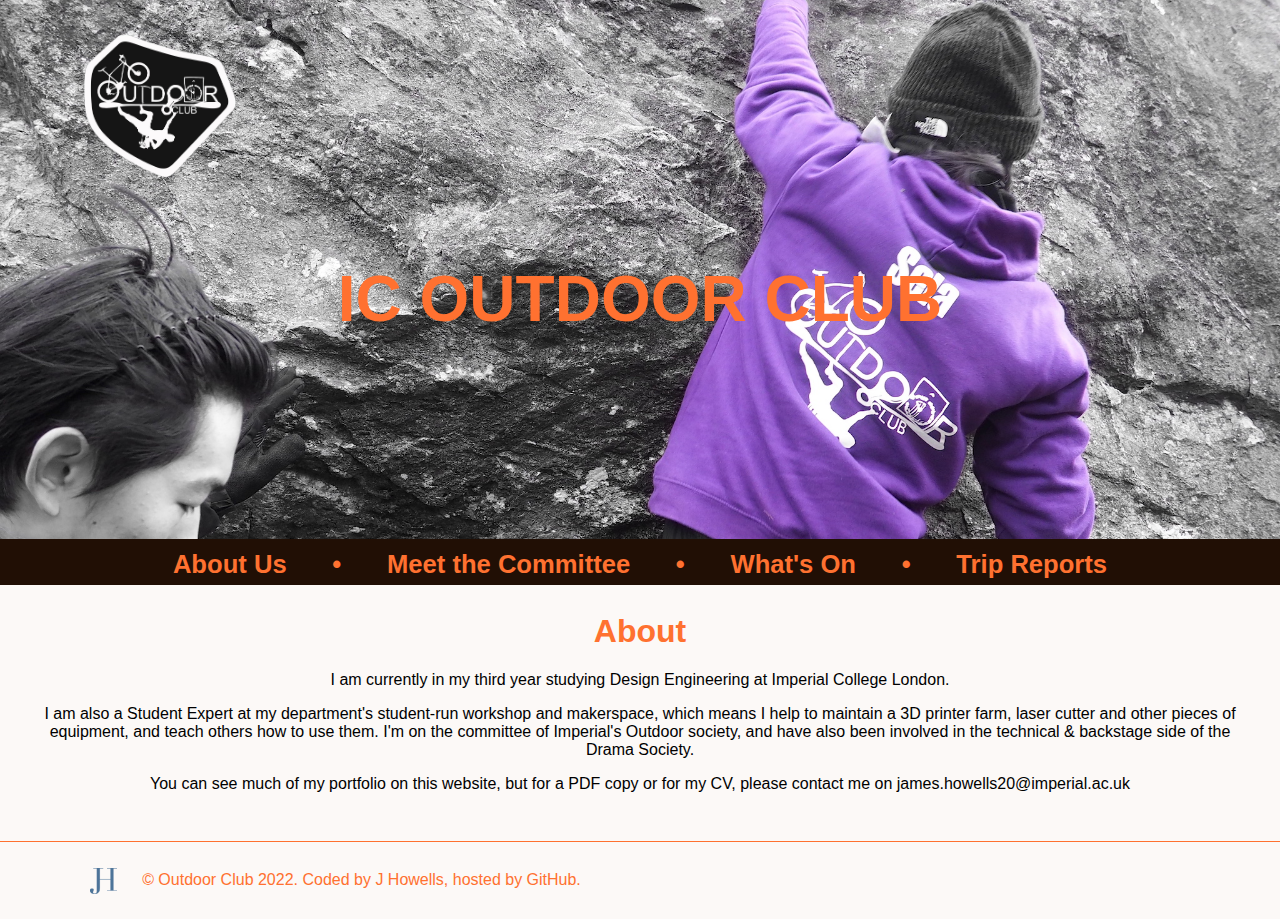
<file: index.html>
<!doctype html>
<html lang="en-gb">
    <head>
        <meta charset="utf-8">
        <title>Outdoor Club</title>
        <link rel="shortcut icon" href="img/logo.png">
        <link rel="stylesheet" href="main.css">
    </head>

    <body>
        <header>
            <img class="head-img" src="img/headers/boulder.JPG">
            <img class="logo" src="img/logo.png">
            <a href="index.html" class="site-title"><h1>IC OUTDOOR CLUB</h1></a>
            <div class="navbar">
                <a href="about.html"><h3>About Us</h3></a>
                <h3>&nbsp; &nbsp; &bull; &nbsp; &nbsp;</h3>
                <a href="committee.html"><h3>Meet the Committee</h3></a>
                <h3>&nbsp; &nbsp; &bull; &nbsp; &nbsp;</h3>
                <a href="events.html"><h3>What's On</h3></a>
                <h3>&nbsp; &nbsp; &bull; &nbsp; &nbsp;</h3>
                <a href="trips.html"><h3>Trip Reports</h3></a>
            </div>
        </header>

        <main style="text-align: center;">
            <h1>About</h1>
            <p>I am currently in my third year studying Design Engineering at Imperial College London.</p>
            <p >I am also a Student Expert at my department's student-run workshop and makerspace, which means I help to maintain a 3D printer farm, laser cutter and other pieces of equipment, and teach others how to use them.
            I'm on the committee of Imperial's Outdoor society, and have also been involved in the technical & backstage side of the Drama Society.</p>
            <p>You can see much of my portfolio on this website, but for a PDF copy or for my CV, please contact me on james.howells20@imperial.ac.uk</p>
        </main>

        <footer>
            <img src="img/logo-blue.png" style="height: 2vw; padding: 2vw; float: left;">
            © Outdoor Club 2022. Coded by J Howells, hosted by GitHub.
        </footer>

        <script>
            Array.prototype.random = function () {
                return this[Math.floor((Math.random()*this.length))];
            }

            const header = document.getElementsByClassName('head-img')[0];
            const images =  ['boulder.JPG', 'boulder-2.JPG'];

            header.src = 'img/headers/' + images.random();
        </script>
    </body>
</html>
</file>
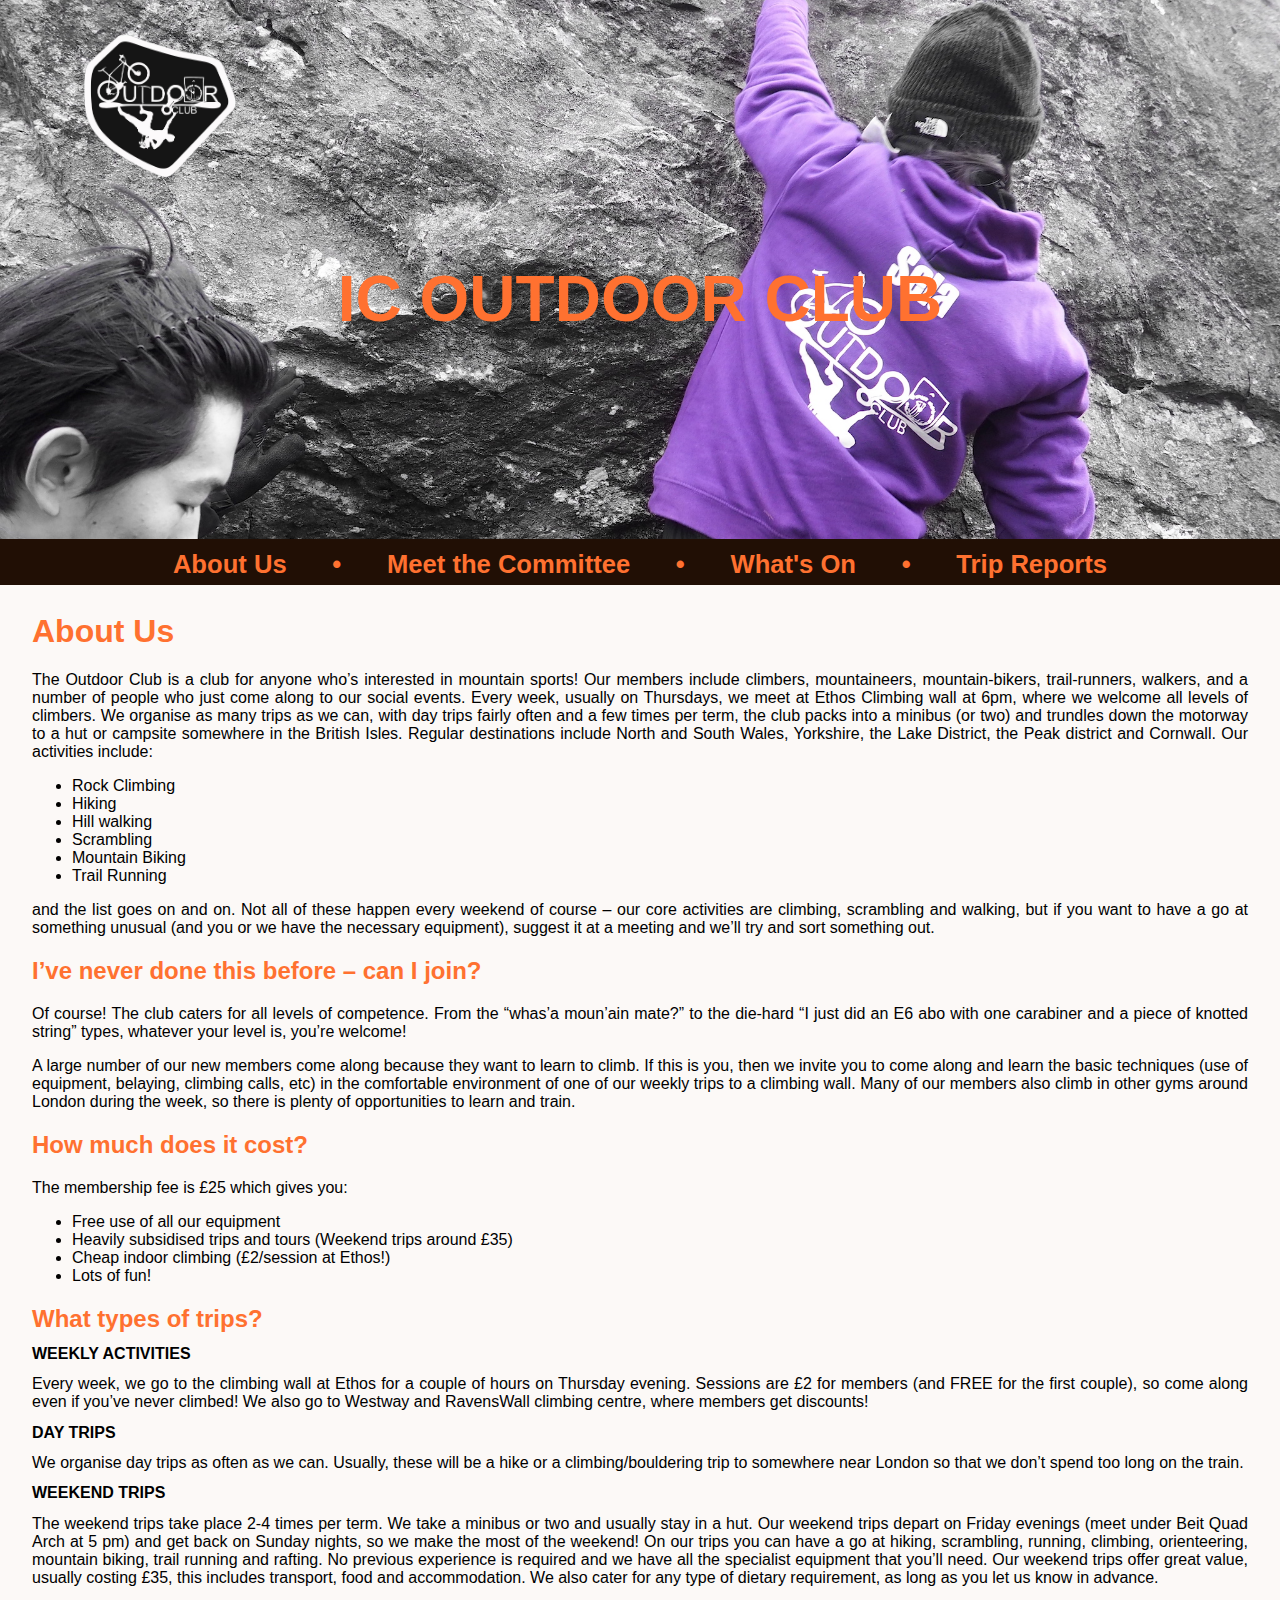
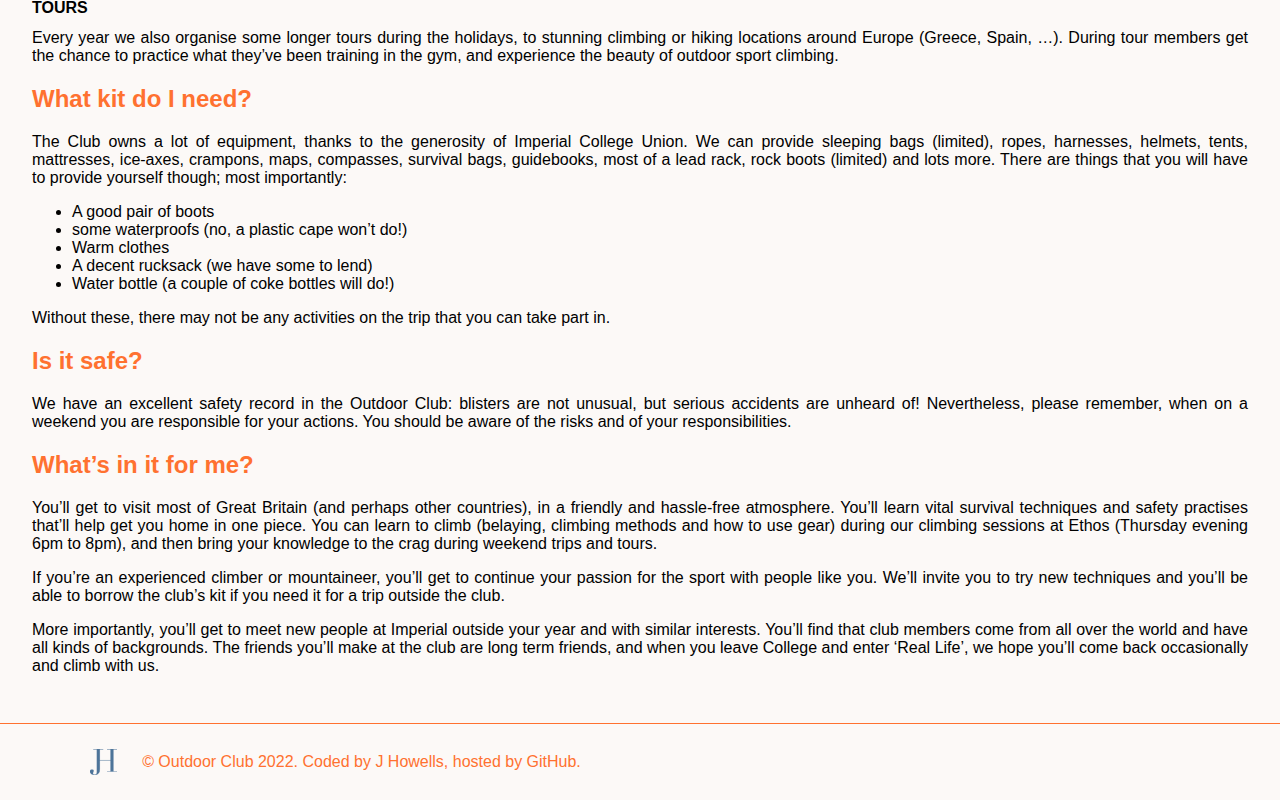
<file: about.html>
<!doctype html>
<html lang="en-gb">
    <head>
        <meta charset="utf-8">
        <title>Outdoor Club</title>
        <link rel="shortcut icon" href="img/logo.png">
        <link rel="stylesheet" href="main.css">
    </head>

    <body>
        <header>
            <img class="head-img" src="img/headers/boulder.JPG">
            <img class="logo" src="img/logo.png">
            <a href="index.html" class="site-title"><h1>IC OUTDOOR CLUB</h1></a>
            <div class="navbar">
                <a href="about.html"><h3>About Us</h3></a>
                <h3>&nbsp; &nbsp; &bull; &nbsp; &nbsp;</h3>
                <a href="committee.html"><h3>Meet the Committee</h3></a>
                <h3>&nbsp; &nbsp; &bull; &nbsp; &nbsp;</h3>
                <a href="events.html"><h3>What's On</h3></a>
                <h3>&nbsp; &nbsp; &bull; &nbsp; &nbsp;</h3>
                <a href="trips.html"><h3>Trip Reports</h3></a>
            </div>
        </header>

        <main>
            <h1>About Us</h1>
            <p>The Outdoor Club is a club for anyone who’s interested in mountain sports! Our members include climbers, mountaineers, mountain-bikers, trail-runners, walkers, and a number of people who just come along to our social events. Every week, usually on Thursdays, we meet at Ethos Climbing wall at 6pm, where we welcome all levels of climbers. We organise as many trips as we can, with day trips fairly often and a few times per term, the club packs into a minibus (or two) and trundles down the motorway to a hut or campsite somewhere in the British Isles. Regular destinations include North and South Wales, Yorkshire, the Lake District, the Peak district and Cornwall. Our activities include:</p>
            <ul>
                <li>Rock Climbing</li>
                <li>Hiking</li>
                <li>Hill walking</li>
                <li>Scrambling</li>
                <li>Mountain Biking</li>
                <li>Trail Running</li>
            </ul>
            <p>and the list goes on and on. Not all of these happen every weekend of course – our core activities are climbing, scrambling and walking, but if you want to have a go at something unusual (and you or we have the necessary equipment), suggest it at a meeting and we’ll try and sort something out.</p>

            <h2>I’ve never done this before – can I join?</h2>
            <p>Of course! The club caters for all levels of competence. From the “whas’a moun’ain mate?” to the die-hard “I just did an E6 abo with one carabiner and a piece of knotted string” types, whatever your level is, you’re welcome!</p>

            </p> A large number of our new members come along because they want to learn to climb. If this is you, then we invite you to come along and learn the basic techniques (use of equipment, belaying, climbing calls, etc) in the comfortable environment of one of our weekly trips to a climbing wall. Many of our members also climb in other gyms around London during the week, so there is plenty of opportunities to learn and train.</p>

            <h2>How much does it cost?</h2>

            <p>The membership fee is £25 which gives you:</p>
            <ul>
                <li>Free use of all our equipment</li>
                <li>Heavily subsidised trips and tours (Weekend trips around £35)</li>
                <li>Cheap indoor climbing (£2/session at Ethos!)</li>
                <li>Lots of fun!</li>
            </ul>


            <h2>What types of trips?</h2>

            <h4>WEEKLY ACTIVITIES</h4>

            <p>Every week, we go to the climbing wall at Ethos for a couple of hours on Thursday evening. Sessions are £2 for members (and FREE for the first couple), so come along even if you’ve never climbed! We also go to Westway and RavensWall climbing centre, where members get discounts!</p>

            <h4>DAY TRIPS</h4>

            <p>We organise day trips as often as we can. Usually, these will be a hike or a climbing/bouldering trip to somewhere near London so that we don’t spend too long on the train.</p>

            <h4>WEEKEND TRIPS</h4>

            <p>The weekend trips take place 2-4 times per term. We take a minibus or two and usually stay in a hut. Our weekend trips depart on Friday evenings (meet under Beit Quad Arch at 5 pm) and get back on Sunday nights, so we make the most of the weekend! On our trips you can have a go at hiking, scrambling, running, climbing, orienteering, mountain biking, trail running and rafting. No previous experience is required and we have all the specialist equipment that you’ll need. Our weekend trips offer great value, usually costing £35, this includes transport, food and accommodation. We also cater for any type of dietary requirement, as long as you let us know in advance.</p>

            <h4>TOURS</h4>

            <p>Every year we also organise some longer tours during the holidays, to stunning climbing or hiking locations around Europe (Greece, Spain, …). During tour members get the chance to practice what they’ve been training in the gym, and experience the beauty of outdoor sport climbing.</p>

            <h2>What kit do I need?</h2>

            <p>The Club owns a lot of equipment, thanks to the generosity of Imperial College Union. We can provide sleeping bags (limited), ropes, harnesses, helmets, tents, mattresses, ice-axes, crampons, maps, compasses, survival bags, guidebooks, most of a lead rack, rock boots (limited) and lots more. There are things that you will have to provide yourself though; most importantly:</p>  

            <ul>
                <li>A good pair of boots</li>
                <li>some waterproofs (no, a plastic cape won’t do!)</li>
                <li>Warm clothes</li>
                <li>A decent rucksack (we have some to lend)</li>
                <li>Water bottle (a couple of coke bottles will do!)</li>
            </ul>

            <p>Without these, there may not be any activities on the trip that you can take part in.</p>

            <h2>Is it safe?</h2>

            <p>We have an excellent safety record in the Outdoor Club: blisters are not unusual, but serious accidents are unheard of! Nevertheless, please remember, when on a weekend you are responsible for your actions. You should be aware of the risks and of your responsibilities.</p>

            <h2>What’s in it for me?</h2>

            <p>You’ll get to visit most of Great Britain (and perhaps other countries), in a friendly and hassle-free atmosphere. You’ll learn vital survival techniques and safety practises that’ll help get you home in one piece. You can learn to climb (belaying, climbing methods and how to use gear) during our climbing sessions at Ethos (Thursday evening 6pm to 8pm), and then bring your knowledge to the crag during weekend trips and tours.</p>

            <p>If you’re an experienced climber or mountaineer, you’ll get to continue your passion for the sport with people like you. We’ll invite you to try new techniques and you’ll be able to borrow the club’s kit if you need it for a trip outside the club.</p>

            <p>More importantly, you’ll get to meet new people at Imperial outside your year and with similar interests. You’ll find that club members come from all over the world and have all kinds of backgrounds. The friends you’ll make at the club are long term friends, and when you leave College and enter ‘Real Life’, we hope you’ll come back occasionally and climb with us.</p>
        </main>

        <footer>
            <img src="img/logo-blue.png" style="height: 2vw; padding: 2vw; float: left;">
            © Outdoor Club 2022. Coded by J Howells, hosted by GitHub.
        </footer>

        <script>
            Array.prototype.random = function () {
                return this[Math.floor((Math.random()*this.length))];
            }

            const header = document.getElementsByClassName('head-img')[0];
            const images =  ['boulder.JPG', 'boulder-2.JPG'];

            header.src = 'img/headers/' + images.random();
        </script>
    </body>
</html>
</file>
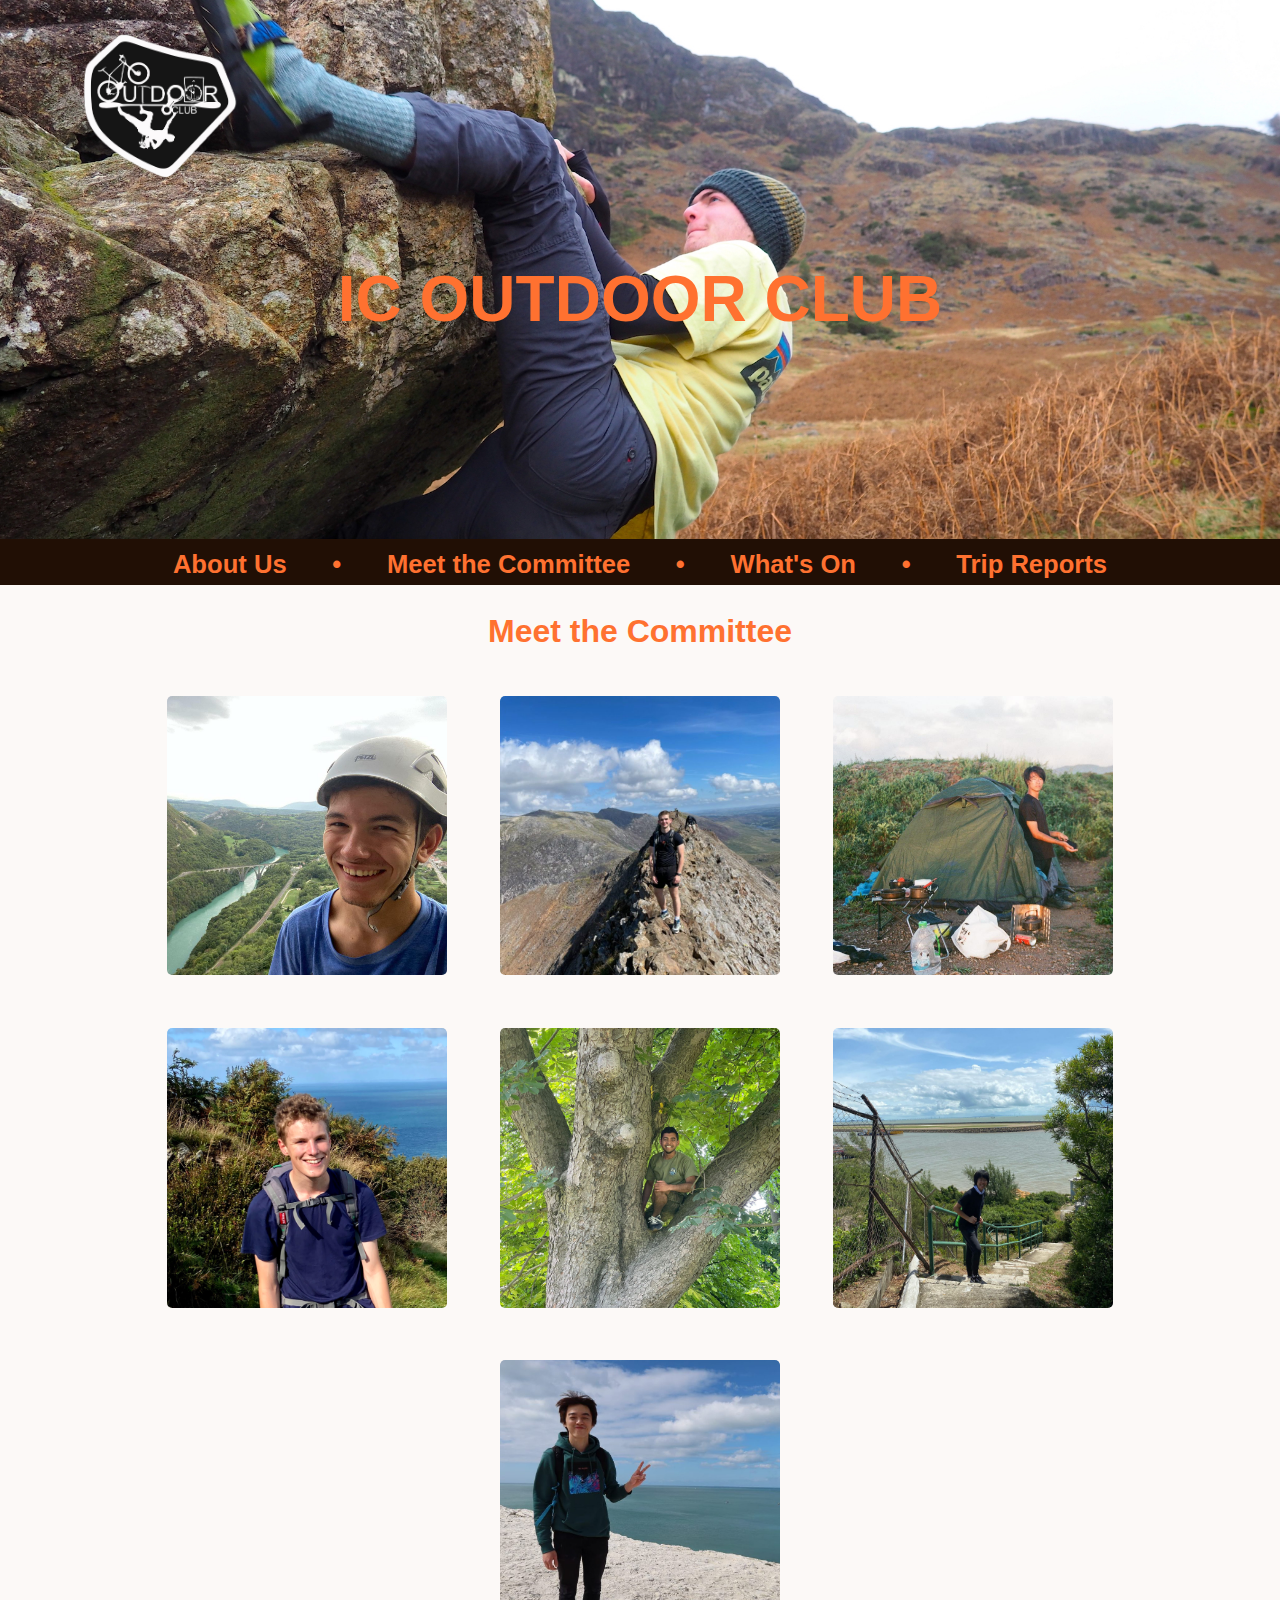
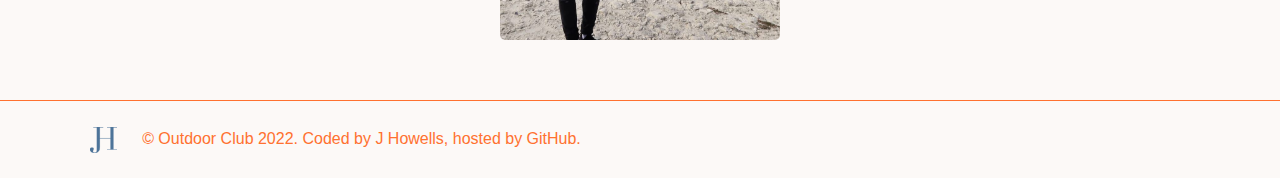
<file: committee.html>
<!doctype html>
<html lang="en-gb">
    <head>
        <meta charset="utf-8">
        <title>Outdoor Club</title>
        <link rel="shortcut icon" href="img/logo.png">
        <link rel="stylesheet" href="main.css">
    </head>

    <body>
        <header>
            <img class="head-img" src="img/headers/boulder.JPG">
            <img class="logo" src="img/logo.png">
            <a href="index.html" class="site-title"><h1>IC OUTDOOR CLUB</h1></a>
            <div class="navbar">
                <a href="about.html"><h3>About Us</h3></a>
                <h3>&nbsp; &nbsp; &bull; &nbsp; &nbsp;</h3>
                <a href="committee.html"><h3>Meet the Committee</h3></a>
                <h3>&nbsp; &nbsp; &bull; &nbsp; &nbsp;</h3>
                <a href="events.html"><h3>What's On</h3></a>
                <h3>&nbsp; &nbsp; &bull; &nbsp; &nbsp;</h3>
                <a href="trips.html"><h3>Trip Reports</h3></a>
            </div>
        </header>

        <main style="text-align: center;">
            <h1>Meet the Committee</h1>
            <tile>
                <tile-txt>
                    <div class="tile-head">Baptiste</div>
                    <div class="tile-sub">President</div>
                    <p>Hey guys, I’m Baptiste, also known as Le Président (yes I’m French, love cheese and am president of the club). I’ll be around a lot with you guys when climbing in London and on trips too. I’m also interested in biking, sailing and swimming. I’m very approachable and try my best to be funny so feel free to come talk to me at any time!</p>
                </tile-txt>
                <img src="img/committee/president.jpeg">
            </tile>
            <tile>
                <tile-txt>
                    <div class="tile-head">Luke</div>
                    <div class="tile-sub">Treasurer</div>
                    <p>Hey, I’m Luke and I’m the treasurer for this year. I’m a 3rd year EEE student and enjoy hiking and climbing as well as the other activities we do in the outdoor club. I’m looking forward to meeting the club members for this year and going on trips to some amazing places!</p>
                </tile-txt>
                <img src="img/committee/treasurer.jpeg">
            </tile>
            <tile>
                <tile-txt>
                    <div class="tile-head">Evan</div>
                    <div class="tile-sub">Secretary</div>
                    <p>Hello I'm Evan, a 3rd year biochem student. I love hiking, climbing and kayaking; I like the outdoors and sports in general. I've been climbing for a year now but don't ask me to lead climb because I'm terrified of heights. I devour cheese in great quantities. Never say 'olive oil' or 'wallet' around me; these words are banned.</p>
                </tile-txt>
                <img src="img/committee/secretary.jpeg">
            </tile>
            <tile>
                <tile-txt>
                    <div class="tile-head">James</div>
                    <div class="tile-sub">Stores & Catering</div>
                    <p>Hi, I’m James. I’m a third-year Design Engineer, and this year’s equipment officer for the club! As well as coming to as many sessions and trips as I can, that means I look after all the equipment we have in stores - so if you need to borrow anything we might have (ice axes to spoons), or anything we don’t have (I can buy it!) let me know :)</p>
                </tile-txt>
                <img src="img/committee/stores.jpeg">
            </tile>
            <tile>
                <tile-txt>
                    <div class="tile-head">Avyay</div>
                    <div class="tile-sub">Social Secretary</div>
                    <p>Hey everyone! I'm a second year Design Engineering student with a knack for climbing trees and having dumb and dangerous ideas. Ironically, my job is to make sure everyone in the club is safe and having fun, so let's see how that goes 😂. On a serious note though, looking forward to meeting everyone and having a blast this year!</p>
                </tile-txt>
                <img src="img/committee/social.jpeg">
            </tile>
            <tile>
                <tile-txt>
                    <div class="tile-head">Jackie</div>
                    <div class="tile-sub">Webmaster</div>
                    <p>Hello! I'm Jackie and I'm the webmaster of the club this year. I am currently a second year maths student. I enjoy all types of outdoor adventures, especially climbing and I am looking forward to more outdoor climbing this year.</p>
                </tile-txt>
                <img src="img/committee/webmaster.jpeg">
            </tile>
            <tile>
                <tile-txt>
                    <div class="tile-head">Justin</div>
                    <div class="tile-sub">Quartermaster</div>
                    <p>Quartermaster, peace-sign enthusiast, bouldering pleb and a lowly 6K daily steps average. Hope y’all have a great time with Outdoor!</p>
                </tile-txt>
                <img src="img/committee/qm.jpeg">
            </tile>
        </main>

        <footer>
            <img src="img/logo-blue.png" style="height: 2vw; padding: 2vw; float: left;">
            © Outdoor Club 2022. Coded by J Howells, hosted by GitHub.
        </footer>

        <script>
            Array.prototype.random = function () {
                return this[Math.floor((Math.random()*this.length))];
            }

            const header = document.getElementsByClassName('head-img')[0];
            const images =  ['boulder.JPG', 'boulder-2.JPG'];

            header.src = 'img/headers/' + images.random();
        </script>
    </body>
</html>
</file>
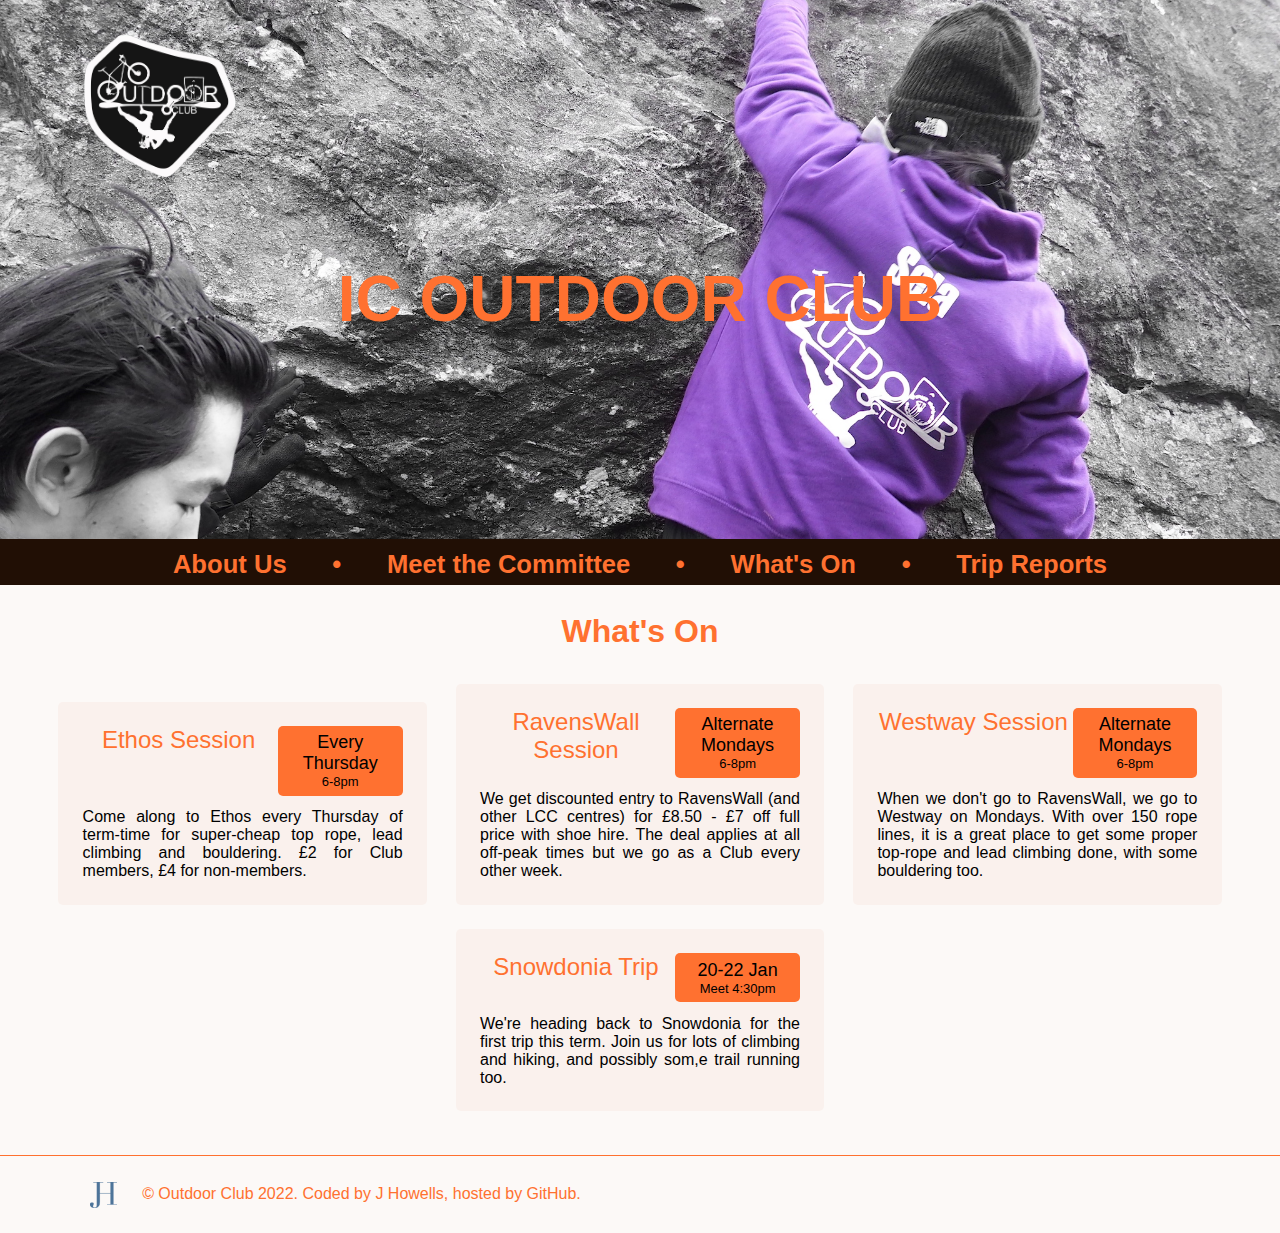
<file: events.html>
<!doctype html>
<html lang="en-gb">
    <head>
        <meta charset="utf-8">
        <title>Outdoor Club</title>
        <link rel="shortcut icon" href="img/logo.png">
        <link rel="stylesheet" href="main.css">
    </head>

    <body>
        <header>
            <img class="head-img" src="img/headers/boulder.JPG">
            <img class="logo" src="img/logo.png">
            <a href="index.html" class="site-title"><h1>IC OUTDOOR CLUB</h1></a>
            <div class="navbar">
                <a href="about.html"><h3>About Us</h3></a>
                <h3>&nbsp; &nbsp; &bull; &nbsp; &nbsp;</h3>
                <a href="committee.html"><h3>Meet the Committee</h3></a>
                <h3>&nbsp; &nbsp; &bull; &nbsp; &nbsp;</h3>
                <a href="events.html"><h3>What's On</h3></a>
                <h3>&nbsp; &nbsp; &bull; &nbsp; &nbsp;</h3>
                <a href="trips.html"><h3>Trip Reports</h3></a>
            </div>
        </header>

        <main style="text-align: center;">
            <h1>What's On</h1>
            <event>
                <div style="overflow: hidden; margin-bottom: 4%;">
                    <div class="name">Ethos Session</div>
                    <div class="dnt">
                        <div class="date">Every Thursday</div>
                        <div class="time">6-8pm</div>
                    </div>
                </div>
                <div class="detail">Come along to Ethos every Thursday of term-time for super-cheap top rope, lead climbing and bouldering. £2 for Club members, £4 for non-members.</div>
            </event>
            <event>
                <div style="overflow: hidden; margin-bottom: 4%;">
                    <div class="name">RavensWall Session</div>
                    <div class="dnt">
                        <div class="date">Alternate Mondays</div>
                        <div class="time">6-8pm</div>
                    </div>
                </div>
                <div class="detail">We get discounted entry to RavensWall (and other LCC centres) for £8.50 - £7 off full price with shoe hire. The deal applies at all off-peak times but we go as a Club every other week.</div>
            </event>
            <event>
                <div style="overflow: hidden; margin-bottom: 4%;">
                    <div class="name">Westway Session</div>
                    <div class="dnt">
                        <div class="date">Alternate Mondays</div>
                        <div class="time">6-8pm</div>
                    </div>
            </div>
                <div class="detail">When we don't go to RavensWall, we go to Westway on Mondays. With over 150 rope lines, it is a great place to get some proper top-rope and lead climbing done, with some bouldering too.</div>
            </event>
            <event>
                <div style="overflow: hidden; margin-bottom: 4%;">
                    <div class="name">Snowdonia Trip</div>
                    <div class="dnt">
                        <div class="date">20-22 Jan</div>
                        <div class="time">Meet 4:30pm</div>
                    </div>
            </div>
                <div class="detail">We're heading back to Snowdonia for the first trip this term. Join us for lots of climbing and hiking, and possibly som,e trail running too.</div>
            </event>
        </main>

        <footer>
            <img src="img/logo-blue.png" style="height: 2vw; padding: 2vw; float: left;">
            © Outdoor Club 2022. Coded by J Howells, hosted by GitHub.
        </footer>

        <script>
            Array.prototype.random = function () {
                return this[Math.floor((Math.random()*this.length))];
            }

            const header = document.getElementsByClassName('head-img')[0];
            const images =  ['boulder.JPG', 'boulder-2.JPG'];

            header.src = 'img/headers/' + images.random();
        </script>
    </body>
</html>
</file>
<file: main.css>
:root {
	--off-white: rgb(252, 249, 247);
	--the-dark: rgb(33, 15, 5);
	--the-accent: rgb(266, 113, 48);
	--the-grey: rgb(250, 241, 237);
}

/* 1. Generals */

body {
	background-color: var(--off-white);
	font-family: Trebuchet MS, sans-serif;
	text-align: justify;
    margin: 0;
}

h1, h2, h3, h4 {
	font-family: Arial, sans-serif;
}

main h1, h2 {
	color: var(--the-accent);
}

header h1 {
	position: absolute;
	top: 20vw;
	left: 50vw;
	transform: translate(-50%, -50%);
	font-size: 5vw;
}

header h3 {
	display: inline-block;
	font-size: 2vw;
    margin: 0.5vw;
}

.button {
	display: inline-block;
	position: relative;
	left: 50%;
	transform: translate(-50%, 0);

	height: 30px;
	line-height: 30px;

	padding-left: 10px;
	padding-right: 10px;

	border: 2px solid var(--the-dark);
	border-radius: 17px;

	color: var(--the-dark);
	font-family: Didot, serif;
	font-size: large;
}

.button:hover {
	border: 2px solid var(--off-white);
	color: var(--off-white);
	background-color: var(--the-accent);
	cursor: pointer;
}

/* 1.1 Tiles */

tile {
	border-radius: 0.4vw;
	/* background-color: var(--the-dark); */
	width: 23%; /* Half of main area, including all padding */
	display: inline-block;
	margin: 2%;

	cursor: pointer;
	transition: all 0.2s ease;
	-webkit-transition: all 0.2s ease;
	-moz-transition: all 0.2s ease;
}

tile img {
	position: relative;
	border-radius: 0.4vw;
	width: 100%;
}

tile-txt {
	visibility: hidden;

	position: absolute;
	width: 100%;
	max-width: 23vw;
	height: 23vw;
	z-index: 2;
	color: var(--off-white);
	text-align: center;
	font-size: 1.1vw;
}

.tile-head {
	font-family: Arial, sans-serif;
	font-size: 2em;
	padding: 5%;
}

tile p {
	padding: 5%;
	text-align: justify;
}

tile:hover {
	-webkit-transform: scale(1.02);
	-ms-transform: scale(1.02);
	transform: scale(1.02);
	transition: all 0.4s ease;
	-webkit-transition: all 0.4s ease;
	-moz-transition: all 0.4s ease;
}

tile:hover img {
	filter: brightness(50%);
	-webkit-filter: brightness(50%);
	-moz-filter: brightness(50%);
}

tile:hover tile-txt {
	visibility: visible;
}

/* 2. Header */

header {
	top: 0;
	left: 0;
	width: 100%;
	background-color: var(--the-dark);
	color: var(--the-accent);
	/* border-bottom: 1px solid var(--the-accent) */
}

.logo {
	width: 15%;
	position: absolute;
	top: 3vh;
	left: 5vw;
}


.head-img {
	width: 100%;
	animation-name: fade-head-grow;
    animation-duration: 1s;
}

.head-img-narrow {
	width: 100%;
}

@keyframes fade-head-grow {
    0% {height: 13.471vw; opacity: 0;}
    20% {height: 42.139vw; opacity: 0;}
	100% {opacity: 1;}
}

@keyframes fade-head-shrink {
    0% {height: 42.139vw; opacity: 0;}
    20% {height: 13.471vw; opacity: 0;}
	100% {opacity: 1;}
}

.navbar {
	/* height: 5vw; */
    /* padding-top: 0; */
	text-align: center;
}

a {
	color: var(--the-accent);
    text-decoration: none;
}

a:hover {
	color: var(--off-white);
	cursor: pointer;
}

.current {
	color: var(--the-green);
	cursor: pointer;
}

@keyframes fade-head {
    0% {opacity: 0;}
    20% {opacity: 0;}
	100% {opacity: 1;}
}

/* 3. Main */

main {
	left: 0;
	width: 95%;
	padding: 2.5%;
    padding-top: 0.5%;
	display: block;
	overflow: auto;
}
 /* 3.1. Projects page */

 left {
	position: relative;
	float: left;
	width: 48.75%;
	min-height: 60vh;
}

.cbox {
	height: 50px;
	border: 1px solid var(--the-dark);
	border-radius: 5px;
	padding-left: 2.5%;
	padding-right: 2.5%;
	overflow: hidden;
}

.cbox h2, h4 {
	line-height: 0px;
}

.plus, .minus {
	text-align: right;
	line-height: 0px;
}

.plus:hover, .minus:hover {
	color: var(--the-dark);
	cursor: pointer;
}

.minus {
	display: none;
}

hr {
	border: none;
	border-top: 0.5px solid var(--the-dark);
}

.cbox div {
	border-left: 2px solid var(--the-dark);
	padding-left: 2%;
	height: 24px;
}

.cbox div:hover {
	border-left: 4px solid var(--the-accent);
	color: var(--the-accent);
	padding-left: calc(2% - 2px);
	cursor: pointer;
}

.cbox h3 {
	display:inline;
	line-height: 24px;
}

.ooa {
	color: gray;
}

.cbox p {
	vertical-align: top;
	margin: 0;
}

right {
	position: relative;
	float: right;
	width: 48.75%;
	text-align: center;
}

right .button {
	position: relative;
	left: 0;
	transform: translate(0,0);
}

.focus {
	border: 1px solid var(--the-dark);
	border-radius: 5px;
	padding: 2.5%;
	padding-top: 0%;
	display: none;
}

.focus img {
	width: 100%;
}

/* 3.2. Popups */

popup {
	display: none;
	position: fixed;
	z-index: 5;
	top: 0;
	bottom: 0;
	left: 0;
	right: 0;
	background-color: rgba(0,0,0,0.5);
}

popup:target {
	display: block;
}

popup-box {
	position: absolute;
	top: 5%;
	bottom: 5%;
	left: 5%;
	right: 5%;
	background-color: var(--off-white);
	border-radius: 10px;
	padding: 30px;
	overflow-x: scroll;
	text-align: center;
}

.back {
	margin-bottom: 0;
	position: absolute;
	top: 20px;
	left: 20px;
	color: var(--off-white);
}

.back:hover {
	cursor: pointer;
}

popup-box img {
	width: 100%;
}

popup-box div img {
	width: calc(100% + 60px);
	margin-left:-30px;
}

popup-box div h2 {
	position: absolute;
	top: 20px;
	left: 50%;
	transform: translate(-50%, 0);
	text-align: center;
}

popup-box h3 {
	color: var(--the-accent);
}

popup-box div p {
	position: absolute;
	left: 0;
	transform: translate(0, -68px);
	margin-left: 20px;
	margin-right: 20px;
	text-align: center;
	color: var(--off-white);
}

popup-box .button {
	left: 0;
	transform: translate(0, 0);
	margin-right: 5px;
	margin-left: 5px;
}

/* 3.3. Portfolio */

.pill {
	display: inline-block;

	height: 20px;
	line-height: 20px;

	padding-left: 10px;
	padding-right: 10px;

	margin-top: -10px;
	margin-bottom: 10px;
	margin-right: 5px;
	margin-left: 5px;

	border: 2px solid var(--the-dark);
	border-radius: 12px;

	color: var(--the-dark);
	font-family: Didot, serif;
	font-size: medium;
}

/* 4. Footer */

footer {
	position: relative;
	background-color: var(--off-white);
	color: var(--the-accent);
	font-family: Arial, sans-serif;
	height: 6vw;
	line-height: 6vw;
	padding-left: 5vw;
	border-top: 1px solid var(--the-accent)
}

/* 5. Events */

event {
	display: inline-block;
	width: 25vw;
	padding: 2%;
	margin: 1%;
	background-color: var(--the-grey);
	border-radius: 5px;
}

event .name {
	float: left;
	font-family: Arial, sans-serif;
	color: var(--the-accent);
	font-size: x-large;
	width: 60%;
}

event .dnt {
	float: right;
	padding: 2%;
	border-radius: 5px;
	width: 35%;
	background-color: var(--the-accent);
}

event .date {
	font-size: large;
}

event .time {
	font-size: small;
}

event .detail {
	text-align: justify;
}
</file>
